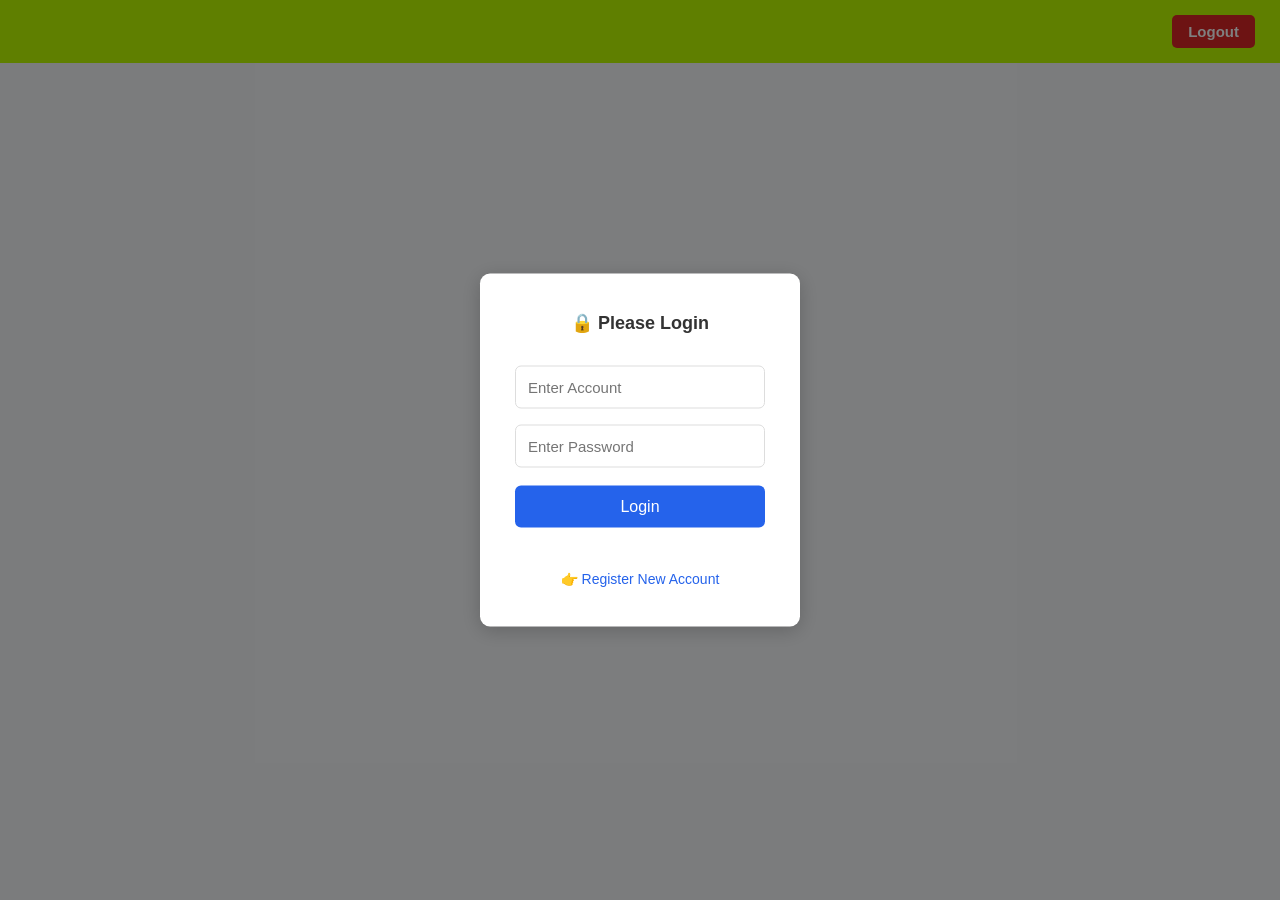
<file: index.html>
<!DOCTYPE html>
<html lang="en">
<head>
    <meta charset="UTF-8">
    <title>Property Tools - 實用工具集合</title>
    <link rel="stylesheet" href="style.css">
    <style>
        body { margin: 0; font-family: Arial, sans-serif; background-color: #f8fafc; }
        .login-box { 
            position: fixed; top: 50%; left: 50%; transform: translate(-50%, -50%); 
            background: #ffffff; padding: 35px; border-radius: 10px; 
            box-shadow: 0 4px 20px rgba(0,0,0,0.2); z-index: 99999; 
            width: 320px; text-align: center; 
        }
        .login-box h3 { margin: 0 0 20px; color: #333; font-size: 18px; }
        .login-box input { 
            width: 100%; padding: 12px; margin: 8px 0; 
            border: 1px solid #ddd; border-radius: 6px; 
            font-size: 15px; box-sizing: border-box; 
        }
        .login-box button { 
            width: 100%; padding: 12px; margin-top: 10px; 
            background: #2563eb; color: white; border: none; 
            border-radius: 6px; font-size: 16px; cursor: pointer; 
        }
        .login-box button:hover { background: #1d4ed8; }
        .register-link { 
            display: inline-block; margin-top: 15px; 
            font-size: 14px; color: #2563eb; text-decoration: none; 
        }
        .register-link:hover { text-decoration: underline; }
        .mask { 
            position: fixed; top: 0; left: 0; width: 100%; height: 100%; 
            background: rgba(0,0,0,0.5); z-index: 99998; 
        }
        .header-bar { 
            background: #bfff00; padding: 15px 25px; 
            display: flex; justify-content: space-between; 
            align-items: center; flex-wrap: wrap; gap: 12px; 
        }
        .user-info { 
            font-size: 16px; font-weight: 600; color: #000; 
            line-height: 1.8; font-family: Arial, sans-serif; 
        }
        .logout-btn { 
            background: #dc2626; color: #fff; border: none; 
            padding: 8px 16px; border-radius: 5px; 
            font-size: 15px; font-weight: bold; cursor: pointer; 
        }
        .logout-btn:hover { background: #b91c1c; }
        .content { 
            display: none; padding: 40px 25px; max-width: 1200px; 
            margin: 0 auto; text-align: center; 
        }
        .content h1 { font-size: 36px; color: #1e293b; margin-bottom: 10px; }
        .content p { font-size: 18px; color: #64748b; margin-bottom: 40px; }
        .tool-list { 
            display: grid; grid-template-columns: repeat(auto-fit, minmax(250px, 1fr)); 
            gap: 25px; margin-top: 35px; 
        }
        .tool-card { 
            background: #fff; padding: 30px 25px; border-radius: 12px; 
            box-shadow: 0 2px 12px rgba(0,0,0,0.08); text-decoration: none; 
            color: #333; transition: 0.2s; text-align: left; 
        }
        .tool-card:hover { 
            transform: translateY(-4px); box-shadow: 0 6px 18px rgba(0,0,0,0.12); 
        }
        .tool-card h3 { color: #2563eb; margin-top: 0; font-size: 20px; }
        .tool-card p { color: #64748b; font-size: 15px; margin-bottom: 0; }
    </style>

    <script>
        const 試算表ID = "1tJsY1dX4P2Wsg6EFmHVkbtDUvPwE0EU8jafFHblFLmg";
        const 帳密工作表 = "工作表1";
        const LOG_ENDPOINT = "https://script.google.com/macros/s/AKfycbwiNW2V17e2uIg8zorfn03cuY2EbFTN3YlcDK4TVfl6naATxsfCXQlle1b6QmfVa1Uw/exec"; // ✅ 換成你新的網址
        let 帳密名單 = [];

        function getMYTime() {
            const d = new Date();
            return `${d.getFullYear()}-${String(d.getMonth()+1).padStart(2,'0')}-${String(d.getDate()).padStart(2,'0')} ${String(d.getHours()).padStart(2,'0')}:${String(d.getMinutes()).padStart(2,'0')}:${String(d.getSeconds()).padStart(2,'0')}`;
        }

        async function saveLog(user, action) {
            try {
                await fetch(LOG_ENDPOINT, {
                    method: "POST",
                    headers: { "Content-Type": "application/json" },
                    body: JSON.stringify({ time: getMYTime(), user: user, action: action }),
                    redirect: "follow"
                });
            } catch (e) {}
        }

        window.onload = function() {
            if(localStorage.getItem("IS_LOGIN") === "true"){
                showPage();
                setInterval(updateDisplay, 1000);
                return;
            }

            fetch(`https://docs.google.com/spreadsheets/d/${試算表ID}/export?format=csv&sheet=${encodeURIComponent(帳密工作表)}`)
            .then(res => res.text())
            .then(csv => {
                const rows = csv.split("\n").filter(r => r.trim());
                帳密名單 = rows.slice(1).map(r => {
                    const cols = r.split(",");
                    return { 
                        acc: cols[1]?.trim(), 
                        pwd: cols[2]?.trim(), 
                        status: cols[4]?.trim() || "approved" 
                    };
                }).filter(x => x.acc);
            })
            .catch(() => alert("❌ 無法連線帳號系統"));
        };

        function updateDisplay() {
            const user = localStorage.getItem("loginAccount") || "";
            const last = localStorage.getItem("LAST_LOGIN") || "First Time Login";
            document.getElementById("loginDisplay").innerHTML = `Welcome: ${user}<br>LOGIN TIME: ${getMYTime()}<br>LAST LOGIN TIME: ${last}`;
        }

        function doLogin() {
            const acc = document.getElementById("acc").value.trim();
            const pwd = document.getElementById("pwd").value.trim();
            const valid = 帳密名單.find(x => x.acc === acc && x.pwd === pwd);

            if(valid){
                if(valid.status === "pending") {
                    alert("⏳ 帳號已註冊，等待管理員審核中");
                    return;
                }
                if(valid.status === "rejected") {
                    alert("❌ 帳號已被拒絕，請聯繫管理員");
                    return;
                }

                const old = localStorage.getItem("CURRENT_LOGIN");
                if(old) localStorage.setItem("LAST_LOGIN", old);
                const now = getMYTime();
                localStorage.setItem("IS_LOGIN", "true");
                localStorage.setItem("loginAccount", acc);
                localStorage.setItem("CURRENT_LOGIN", now);

                saveLog(acc, "登入系統");
                showPage();
                setInterval(updateDisplay, 1000);
            } else {
                alert("❌ 帳號或密碼錯誤");
            }
        }

        function showPage() {
            document.querySelector(".mask").style.display = "none";
            document.querySelector(".login-box").style.display = "none";
            document.querySelector(".content").style.display = "block";
        }

        function logout() {
            const user = localStorage.getItem("loginAccount");
            if(user) saveLog(user, "登出系統");
            localStorage.clear();
            location.reload();
        }

        function openTool(name) {
            const user = localStorage.getItem("loginAccount");
            if(user) saveLog(user, `使用 ${name}`);
        }

        function enterKey(e) { if(e.key === "Enter") doLogin(); }
    </script>
</head>
<body>
    <div class="mask"></div>
    <div class="login-box">
        <h3>🔒 Please Login</h3>
        <input type="text" id="acc" placeholder="Enter Account" onkeydown="enterKey(event)">
        <input type="password" id="pwd" placeholder="Enter Password" onkeydown="enterKey(event)">
        <button onclick="doLogin()">Login</button>
        <br><br>
        <a href="register.html" class="register-link">👉 Register New Account</a>
    </div>

    <div class="header-bar">
        <div id="loginDisplay" class="user-info"></div>
        <button onclick="logout()" class="logout-btn">Logout</button>
    </div>

    <div class="content">
        <h1>🏠 Property Tools Dashboard</h1>
        <p>Collection of useful tools, click to use 👇</p>
        <div class="tool-list">
            <a href="tool1.html" class="tool-card" onclick="openTool('Booking Form Generator')"><h3>Booking Form Generator</h3><p>Generate & print form</p></a>
            <a href="tool2.html" class="tool-card" onclick="openTool('Mortgage Amortization Calculator')"><h3>Mortgage Amortization Calculator</h3><p>View installment breakdown</p></a>
            <a href="tool3.html" class="tool-card" onclick="openTool('Eligibility Check Pro')"><h3>Eligibility Check Pro</h3><p>Check maximum loan amount</p></a>
            <a href="tool4.html" class="tool-card" onclick="openTool('Bank Policy Database')"><h3>Bank Policy Database</h3><p>Latest bank lending guidelines</p></a>
            <a href="tool5.html" class="tool-card" onclick="openTool('Property Cost Estimator')"><h3>Legal Fees Calculator</h3><p>Legal Fee + Stamp Duty + Disbursement</p></a>
            <a href="tool6.html" class="tool-card" onclick="openTool('Refinance Calculator')"><h3>Refinance Calculator</h3><p>Calculate Saved Interest & Amount</p></a>
            <a href="tool7.html" class="tool-card" onclick="openTool('Banker Info Database')"><h3>Banker Info Database</h3><p>Contact NO</p></a>
            <a href="tool8.html" class="tool-card" onclick="openTool('Personal Loan')"><h3>Select bank</h3><p>Decision</p></a>
        </div>
    </div>
</body>
</html>
</file>
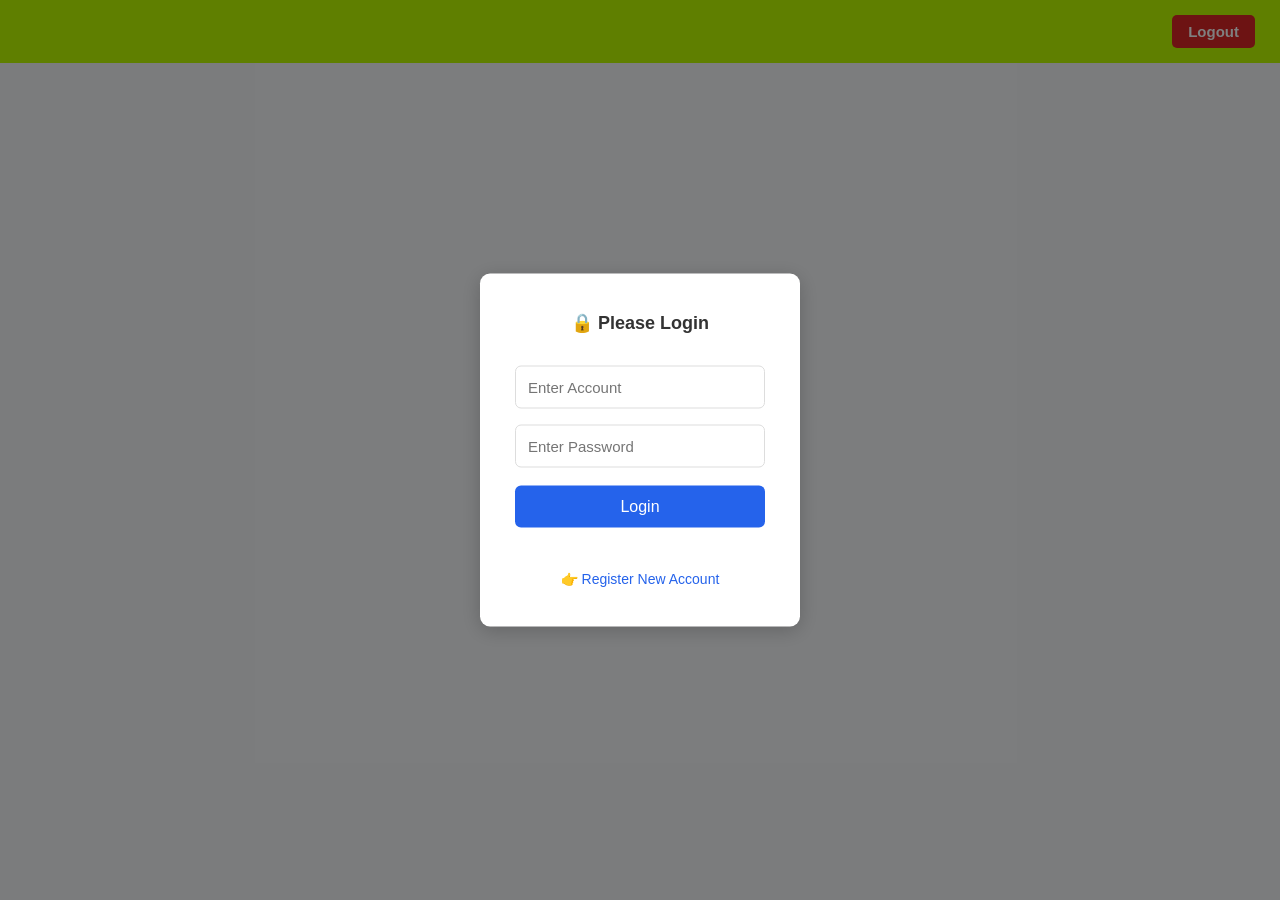
<file: admin.html>
<!DOCTYPE html>
<html lang="en">
<head>
    <meta charset="UTF-8">
    <meta name="viewport" content="width=device-width, initial-scale=1.0">
    <title>Admin - Account Approval</title>
    <script src="auth.js"></script>
    <link rel="stylesheet" href="style.css">
    <style>
        .container { max-width: 800px; margin: 30px auto; padding: 20px; }
        .card { background: #fff; border-radius: 12px; padding: 20px; margin-bottom: 20px; box-shadow: 0 2px 8px #00000010; }
        .item { display: flex; justify-content: space-between; align-items: center; padding: 12px; border-bottom: 1px solid #eee; }
        .btn-green { background: #00B42A; color: #fff; border: none; padding: 4px 12px; border-radius: 4px; margin: 0 4px; cursor: pointer; }
        .btn-red { background: #F53F3F; color: #fff; border: none; padding: 4px 12px; border-radius: 4px; margin: 0 4px; cursor: pointer; }
        .logout { text-align: right; margin-bottom: 10px; }
        .logout a { color: #F53F3F; text-decoration: none; }
    </style>
</head>
<body onload="loadList()">
    <div class="container">
        <div class="logout"><a href="javascript:logout()">🚪 Logout</a></div>

        <div class="card">
            <h3>⏳ Pending Approval</h3>
            <div id="pendingList"></div>
        </div>

        <div class="card">
            <h3>✅ Approved Accounts</h3>
            <div id="approvedList"></div>
        </div>
    </div>

    <script>
        // 進入前先檢查是否為管理員
        checkAdmin();

        function loadList() {
            const pending = JSON.parse(localStorage.getItem("pendingUsers") || "[]");
            const approved = JSON.parse(localStorage.getItem("approvedUsers") || "[]");

            // 渲染待審核
            pendingList.innerHTML = pending.length === 0 ? "<p style='color:#888;'>No pending account</p>" : "";
            pending.forEach((u,i) => {
                const el = document.createElement("div");
                el.className = "item";
                el.innerHTML = `
                    <div>
                        <div>${u.account}</div>
                        <div style="font-size:12px; color:#888;">Reg: ${u.regTime}</div>
                    </div>
                    <div>
                        <button class="btn-green" onclick="approveUser(${i});loadList()">Approve</button>
                        <button class="btn-red" onclick="rejectUser(${i});loadList()">Reject</button>
                    </div>
                `;
                pendingList.appendChild(el);
            });

            // 渲染已通過
            approvedList.innerHTML = approved.length === 0 ? "<p style='color:#888;'>No approved account</p>" : "";
            approved.forEach(u => {
                const el = document.createElement("div");
                el.className = "item";
                el.innerHTML = `
                    <div>
                        <div>${u.account}</div>
                        <div style="font-size:12px; color:#888;">Approved: ${u.approveTime}</div>
                    </div>
                `;
                approvedList.appendChild(el);
            });
        }
    </script>
</body>
</html>
</file>
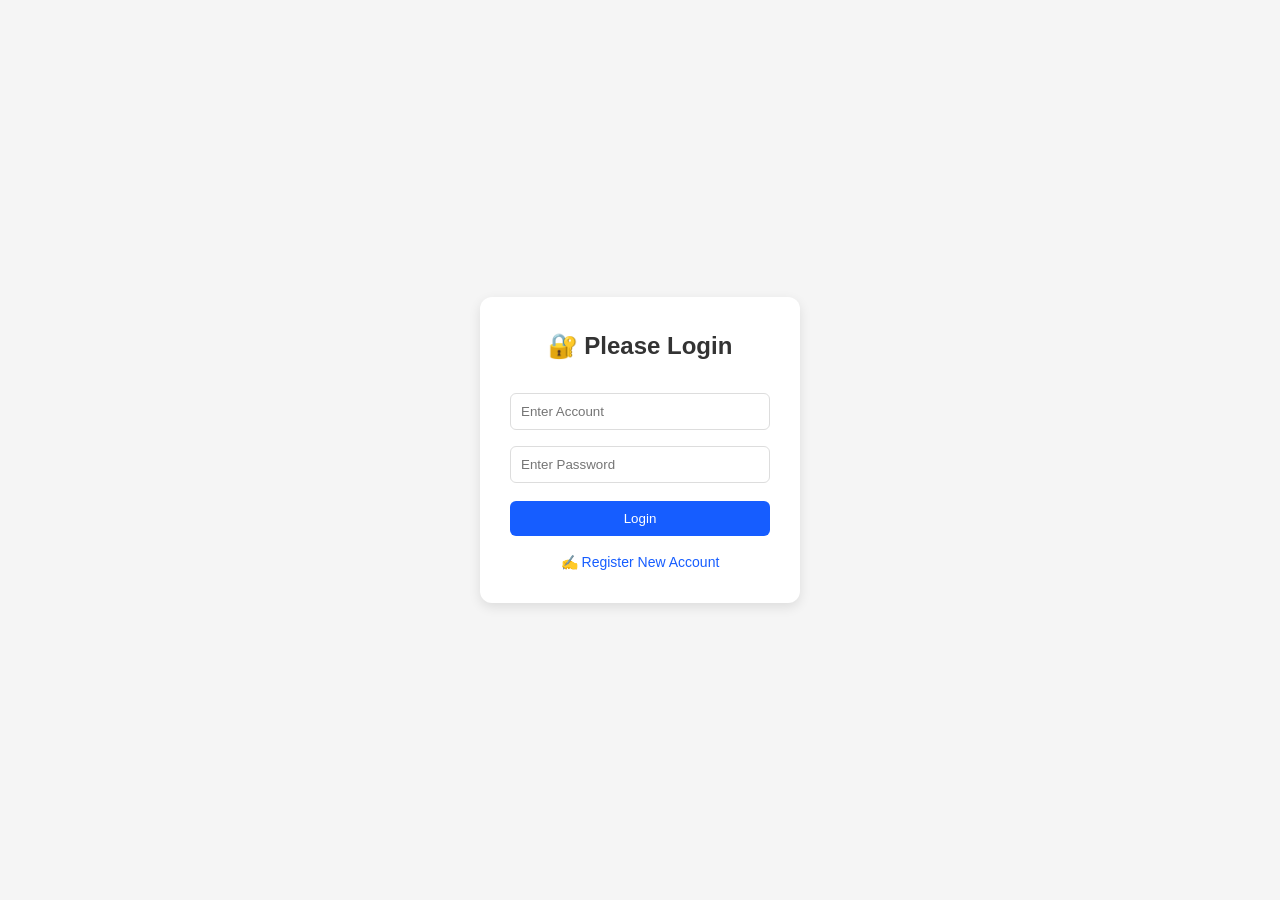
<file: login.html>
<!DOCTYPE html>
<html lang="en">
<head>
    <meta charset="UTF-8">
    <meta name="viewport" content="width=device-width, initial-scale=1.0">
    <title>Login</title>
    <script src="auth.js"></script>
    <link rel="stylesheet" href="style.css">
    <style>
        body { background: #f5f5f5; display: flex; align-items: center; justify-content: center; min-height: 100vh; }
        .login-box { background: #fff; padding: 30px; border-radius: 12px; box-shadow: 0 4px 12px #0000001a; width: 320px; }
        h2 { text-align: center; margin-bottom: 20px; }
        input { width: 100%; padding: 10px; margin: 8px 0; border: 1px solid #ddd; border-radius: 6px; }
        button { width: 100%; padding: 10px; background: #165DFF; color: #fff; border: none; border-radius: 6px; cursor: pointer; margin-top: 10px; }
        .link { text-align: center; margin-top: 15px; font-size: 14px; }
        .link a { color: #165DFF; text-decoration: none; }
        #msg { text-align: center; margin-top: 10px; font-size: 14px; }
    </style>
</head>
<body>
    <div class="login-box">
        <h2>🔐 Please Login</h2>
        <input id="acc" type="text" placeholder="Enter Account">
        <input id="pwd" type="password" placeholder="Enter Password">
        <button onclick="doLogin()">Login</button>
        <div id="msg"></div>
        <div class="link">
            <a href="register.html">✍️ Register New Account</a>
        </div>
    </div>

    <script>
        function doLogin() {
            const res = login(acc.value.trim(), pwd.value.trim());
            msg.textContent = res.msg;
            msg.style.color = res.success ? "green" : "red";
            if (res.success) {
                setTimeout(() => {
                    window.location.href = res.isAdmin ? "admin.html" : "index.html";
                }, 1000);
            }
        }
    </script>
</body>
</html>
</file>
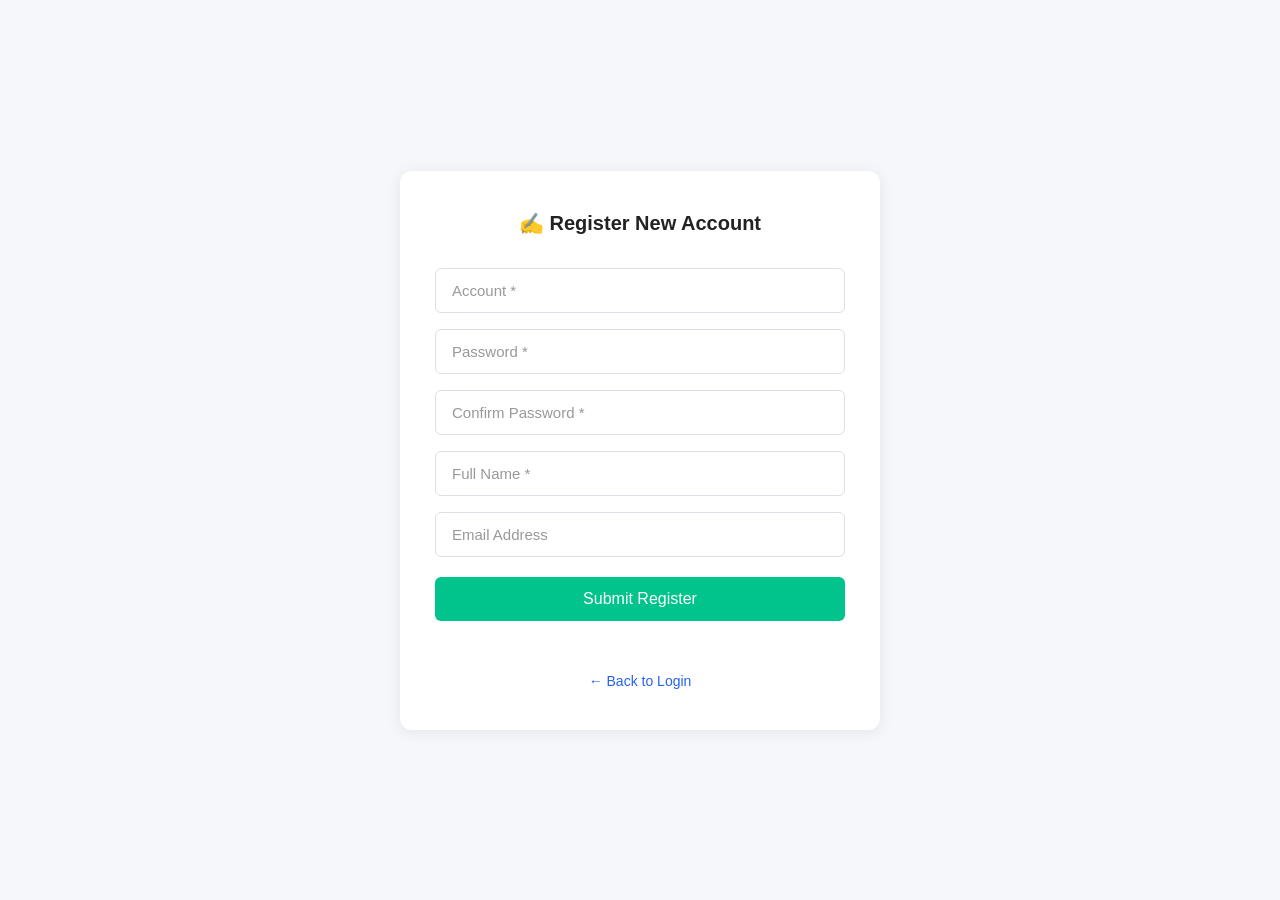
<file: register.html>
<!DOCTYPE html>
<html lang="en">
<head>
    <meta charset="UTF-8">
    <title>Register New Account</title>
    <style>
        * {margin: 0; padding: 0; box-sizing: border-box; font-family: Arial, sans-serif;}
        body {background-color: #f5f7fa; display: flex; align-items: center; justify-content: center; min-height: 100vh;}
        .register-card {
            background: #ffffff;
            width: 480px;
            padding: 40px 35px;
            border-radius: 12px;
            box-shadow: 0 2px 15px rgba(0,0,0,0.08);
            text-align: center;
        }
        .register-card h2 {
            font-size: 20px;
            color: #222;
            margin-bottom: 25px;
            display: flex;
            align-items: center;
            justify-content: center;
            gap: 8px;
        }
        .register-card input {
            width: 100%;
            padding: 13px 16px;
            margin: 8px 0;
            border: 1px solid #dcdfe6;
            border-radius: 6px;
            font-size: 15px;
            color: #333;
        }
        .register-card input::placeholder {color: #999;}
        .register-card button {
            width: 100%;
            padding: 13px;
            margin-top: 12px;
            background-color: #00c48c;
            color: #fff;
            border: none;
            border-radius: 6px;
            font-size: 16px;
            font-weight: 500;
            cursor: pointer;
        }
        .register-card button:hover {background-color: #00ad7c;}
        .back-link {
            display: inline-block;
            margin-top: 20px;
            font-size: 14px;
            color: #2563eb;
            text-decoration: none;
        }
        .back-link:hover {text-decoration: underline;}
        .msg {
            margin-top: 12px;
            font-size: 14px;
            min-height: 20px;
        }
    </style>
    <script>
        const REG_ENDPOINT = "https://script.google.com/macros/s/AKfycbwiNW2V17e2uIg8zorfn03cuY2EbFTN3YlcDK4TVfl6naATxsfCXQlle1b6QmfVa1Uw/exec"; // ✅ 換成你新的網址

        function getMYTime() {
            const d = new Date();
            return `${d.getFullYear()}-${String(d.getMonth()+1).padStart(2,'0')}-${String(d.getDate()).padStart(2,'0')} ${String(d.getHours()).padStart(2,'0')}:${String(d.getMinutes()).padStart(2,'0')}:${String(d.getSeconds()).padStart(2,'0')}`;
        }

        async function submitRegister() {
            const acc = document.getElementById("acc").value.trim();
            const pwd = document.getElementById("pwd").value.trim();
            const pwd2 = document.getElementById("pwd2").value.trim();
            const name = document.getElementById("name").value.trim();
            const email = document.getElementById("email").value.trim();
            const msg = document.querySelector(".msg");

            if(!acc || !pwd || !pwd2 || !name) {
                msg.textContent = "❌ 帳號、密碼、確認密碼、姓名 皆為必填";
                msg.style.color = "#dc2626";
                return;
            }
            if(pwd !== pwd2) {
                msg.textContent = "❌ 兩次輸入的密碼不一致";
                msg.style.color = "#dc2626";
                return;
            }

            try {
                const res = await fetch(REG_ENDPOINT, {
                    method: "POST",
                    headers: {"Content-Type": "application/json"},
                    body: JSON.stringify({
                        action: "register",
                        time: getMYTime(),
                        account: acc,
                        password: pwd,
                        name: name,
                        email: email,
                        status: "pending"
                    }),
                    redirect: "follow"
                });
                const result = await res.json();

                if(result.res === "success") {
                    msg.textContent = "✅ 註冊成功！請等待管理員審核後再登入";
                    msg.style.color = "#10b981";
                    setTimeout(() => window.location.href = "index.html", 3000);
                } else {
                    msg.textContent = "❌ " + (result.msg || "註冊失敗，請稍後再試");
                    msg.style.color = "#dc2626";
                }
            } catch(e) {
                msg.textContent = "❌ 註冊失敗，請稍後再試或聯繫管理員";
                msg.style.color = "#dc2626";
            }
        }
    </script>
</head>
<body>
    <div class="register-card">
        <h2>✍️ Register New Account</h2>
        <input id="acc" type="text" placeholder="Account *">
        <input id="pwd" type="password" placeholder="Password *">
        <input id="pwd2" type="password" placeholder="Confirm Password *">
        <input id="name" type="text" placeholder="Full Name *">
        <input id="email" type="email" placeholder="Email Address">
        <button onclick="submitRegister()">Submit Register</button>
        <div class="msg"></div>
        <a href="index.html" class="back-link">← Back to Login</a>
    </div>
</body>
</html>
</file>
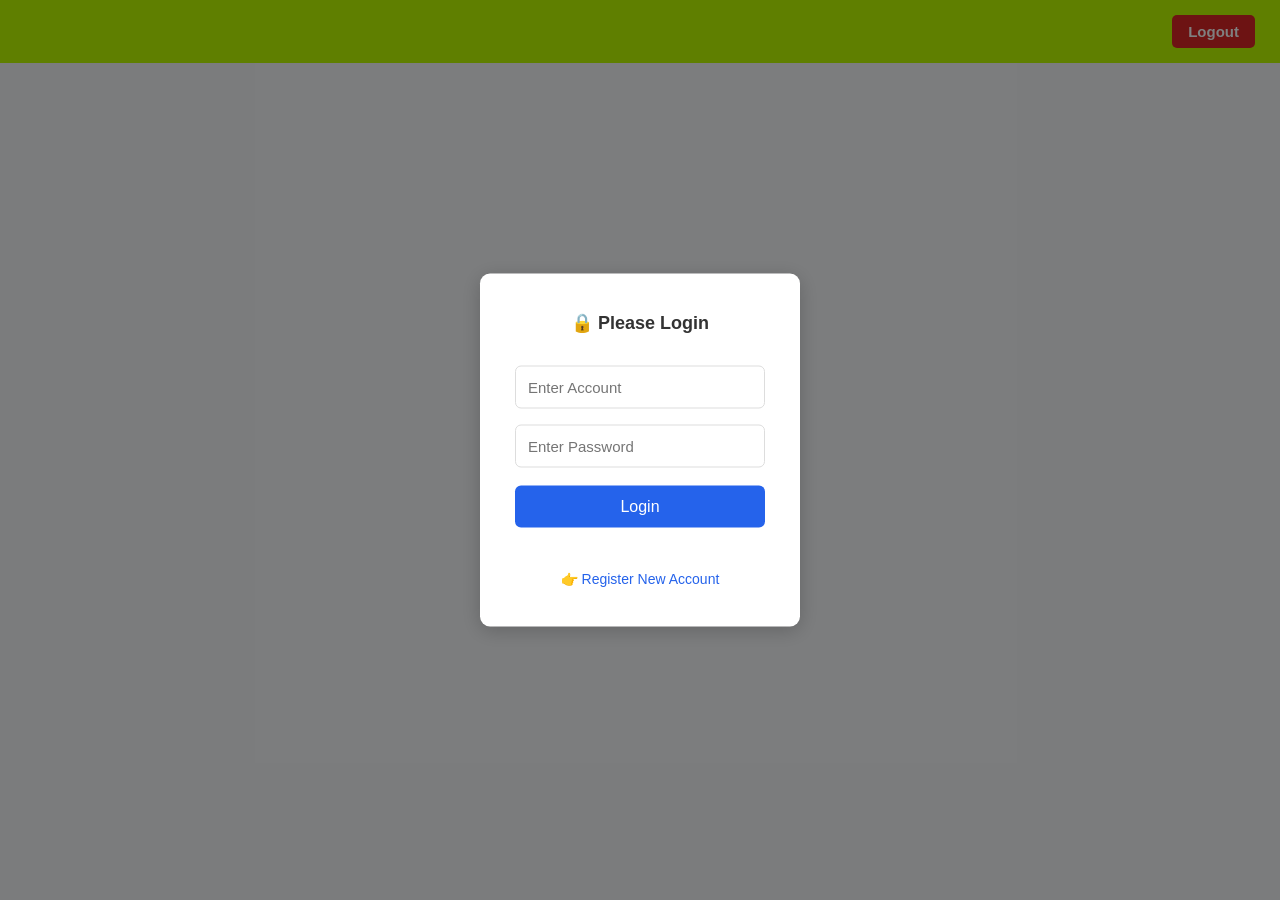
<file: submit_query.html>
<!DOCTYPE html>
<html lang="en">
<head>
    <meta charset="UTF-8">
    <title>📩 Submit Query - Property Tools</title>
    <style>
        * {margin: 0; padding: 0; box-sizing: border-box; font-family: Arial, sans-serif;}
        body {background-color: #f8fafc; padding: 40px 25px;}
        .header-bar { 
            background: #bfff00; padding: 15px 25px; 
            display: flex; justify-content: space-between; 
            align-items: center; flex-wrap: wrap; gap: 12px;
            position: fixed; top:0; left:0; width:100%; z-index:99;
        }
        .user-info { 
            font-size: 16px; font-weight: 600; color: #000; 
            line-height: 1.8; font-family: Arial, sans-serif; 
        }
        .logout-btn { 
            background: #dc2626; color: #fff; border: none; 
            padding: 8px 16px; border-radius: 5px; 
            font-size: 15px; font-weight: bold; cursor: pointer; 
        }
        .logout-btn:hover { background: #b91c1c; }

        .container {max-width: 800px; margin: 80px auto 0;}
        h1 {font-size: 32px; color: #1e293b; margin-bottom: 10px; text-align:center;}
        .desc {font-size: 17px; color: #64748b; margin-bottom: 30px; text-align:center;}

        .section-box {
            background: #fff; border-radius: 12px; padding: 25px; margin: 20px 0;
            box-shadow: 0 2px 12px rgba(0,0,0,0.08);
        }
        .section-box h3 {color: #2563eb; margin-top: 0; margin-bottom: 15px; font-size:20px;}

        select, textarea, button {
            width: 100%; padding: 12px 14px; margin: 8px 0; border: 1px solid #ddd;
            border-radius: 6px; font-size: 15px; box-sizing: border-box;
        }
        textarea {min-height: 140px; resize: vertical;}
        button { background: #2563eb; color: #fff; border: none; cursor: pointer; font-weight:500; }
        button:hover { background: #1d4ed8; }
        .msg { font-size: 14px; margin: 8px 0; min-height: 22px; }

        .filter-bar { background: #f1f5f9; padding: 12px; border-radius: 8px; margin: 15px 0; }
        table { width: 100%; border-collapse: collapse; margin-top: 10px; font-size: 14px; }
        th, td { padding: 11px 12px; text-align: left; border-bottom: 1px solid #eee; }
        th { background: #f8fafc; color:#333; }
        .status { padding: 3px 7px; border-radius: 4px; font-size: 12px; font-weight:500; }
        .pending { background: #fef3c7; color: #d97706; }
        .done { background: #d1fae5; color: #065f46; }

        .back-link {text-align:center; margin-top:20px;}
        .back-link a {color:#2563eb; text-decoration:none; font-size:15px;}
        .back-link a:hover {text-decoration:underline;}
    </style>
    <script>
        const 試算表ID = "1tJsY1dX4P2Wsg6EFmHVkbtDUvPwE0EU8jafFHblFLmg";
        const LOG_ENDPOINT = "https://script.google.com/macros/s/AKfycbyrNpc319JdgcvJVR-9z006G3tZdGtehyTjqKo3h8kGyaqxl2iBXoNMB7xuYhRcod8r/exec";

        // ✅ 時間格式（馬來西亞）
        function getMYTime() {
            const d = new Date();
            return `${d.getFullYear()}-${String(d.getMonth()+1).padStart(2,'0')}-${String(d.getDate()).padStart(2,'0')} ${String(d.getHours()).padStart(2,'0')}:${String(d.getMinutes()).padStart(2,'0')}:${String(d.getSeconds()).padStart(2,'0')}`;
        }

        // ✅ 頁面載入檢查 + 顯示資訊
        window.onload = function() {
            if(!localStorage.getItem("IS_LOGIN")) {
                alert("⚠️ 請先登入！");
                window.location.href = "index.html";
                return;
            }
            // 顯示登入資訊
            const user = localStorage.getItem("loginAccount") || "";
            const last = localStorage.getItem("LAST_LOGIN") || "First Time Login";
            document.getElementById("loginDisplay").innerHTML = `Welcome: ${user}<br>LOGIN TIME: ${getMYTime()}<br>LAST LOGIN TIME: ${last}`;
            // 自動載入記錄
            loadQueryData();
        };

        // ✅ 登出
        function logout() {
            if(localStorage.getItem("loginAccount")) {
                fetch(LOG_ENDPOINT, {
                    method: "POST",
                    headers: {"Content-Type":"application/json"},
                    body: JSON.stringify({time:getMYTime(), user:localStorage.getItem("loginAccount"), action:"登出系統"}),
                    redirect:"follow"
                });
            }
            localStorage.clear();
            location.href = "index.html";
        }

        // ✅ 提交問題 + 自動綁定銀行
        async function submitQuery() {
            const user = localStorage.getItem("loginAccount");
            const bank = document.getElementById("bankSelect").value;
            const question = document.getElementById("questionInput").value.trim();
            const msg = document.getElementById("submitMsg");

            if(!bank || !question) {
                msg.textContent = "❌ 請選擇銀行並填寫問題內容";
                msg.style.color = "#dc2626";
                return;
            }

            try {
                const res = await fetch(LOG_ENDPOINT, {
                    method: "POST",
                    headers: {"Content-Type": "application/json"},
                    body: JSON.stringify({
                        action: "submit_query",
                        time: getMYTime(),
                        user: user,
                        bank: bank,
                        question: question
                    }),
                    redirect: "follow"
                });
                const result = await res.json();

                if(result.res === "success") {
                    msg.textContent = "✅ 提交成功！已分類到：" + bank;
                    msg.style.color = "#10b981";
                    document.getElementById("questionInput").value = "";
                    loadQueryData(document.getElementById("filterBank").value);
                } else {
                    msg.textContent = "❌ " + (result.msg || "提交失敗");
                    msg.style.color = "#dc2626";
                }
            } catch(e) {
                msg.textContent = "❌ 網路錯誤，請稍後再試";
                msg.style.color = "#dc2626";
            }
        }

        // ✅ 載入 + 篩選記錄
        async function loadQueryData(filterBank = "all") {
            const user = localStorage.getItem("loginAccount");
            const isAdmin = user === "admin";

            try {
                const res = await fetch(`https://docs.google.com/spreadsheets/d/${試算表ID}/export?format=csv&sheet=問題記錄`);
                const csv = await res.text();
                const rows = csv.split("\n").filter(r => r.trim());
                const data = rows.slice(1).map(r => {
                    const cols = r.split(",");
                    return {
                        time: cols[0] || "",
                        user: cols[1] || "",
                        question: cols[2] || "",
                        bank: cols[3] || "",
                        status: cols[4] || "未處理"
                    };
                });

                let list = data;
                if(filterBank !== "all") list = list.filter(d => d.bank === filterBank);
                if(!isAdmin) list = list.filter(d => d.user === user);

                renderQueryTable(list);
            } catch(e) {
                document.getElementById("queryTableBody").innerHTML = "<tr><td colspan='4'>讀取失敗</td></tr>";
            }
        }

        function renderQueryTable(list) {
            const tbody = document.getElementById("queryTableBody");
            tbody.innerHTML = "";
            if(list.length === 0) {
                tbody.innerHTML = "<tr><td colspan='4' style='text-align:center; color:#888;'>沒有記錄</td></tr>";
                return;
            }
            list.forEach(item => {
                const tr = document.createElement("tr");
                tr.innerHTML = `
                    <td>${item.time}</td>
                    <td>${item.bank}</td>
                    <td style="max-width:220px; overflow:hidden; text-overflow:ellipsis;">${item.question}</td>
                    <td><span class="status ${item.status === '已回覆' ? 'done' : 'pending'}">${item.status}</span></td>
                `;
                tbody.appendChild(tr);
            });
        }
    </script>
</head>
<body>
    <!-- ✅ 頂部欄：跟你原本的頁面完全一樣 -->
    <div class="header-bar">
        <div id="loginDisplay" class="user-info"></div>
        <button onclick="logout()" class="logout-btn">Logout</button>
    </div>

    <div class="container">
        <h1>📩 Submit Your Query</h1>
        <p class="desc">Select bank category, submit your question, and filter records below</p>

        <!-- ✅ 提交區塊 -->
        <div class="section-box">
            <h3>Submit New Query</h3>
            <select id="bankSelect">
                <option value="">-- Please Select Bank --</option>
                <option value="Maybank">Maybank</option>
                <option value="CIMB">CIMB</option>
                <option value="Public Bank">Public Bank</option>
                <option value="RHB">RHB</option>
                <option value="Hong Leong Bank">Hong Leong Bank</option>
                <option value="AmBank">AmBank</option>
                <option value="Others">Others</option>
            </select>
            <textarea id="questionInput" placeholder="Type your question or detail here..."></textarea>
            <button onclick="submitQuery()">Submit Query</button>
            <div id="submitMsg" class="msg"></div>
        </div>

        <!-- ✅ 篩選 + 記錄區塊 -->
        <div class="section-box">
            <h3>📋 View Submitted Records</h3>
            <div class="filter-bar">
                <label>Filter by Bank: </label>
                <select id="filterBank" onchange="loadQueryData(this.value)">
                    <option value="all">All Banks</option>
                    <option value="Maybank">Maybank</option>
                    <option value="CIMB">CIMB</option>
                    <option value="Public Bank">Public Bank</option>
                    <option value="RHB">RHB</option>
                    <option value="Hong Leong Bank">Hong Leong Bank</option>
                    <option value="AmBank">AmBank</option>
                    <option value="Others">Others</option>
                </select>
            </div>

            <table>
                <thead>
                    <tr><th>Time</th><th>Bank</th><th>Question</th><th>Status</th></tr>
                </thead>
                <tbody id="queryTableBody"></tbody>
            </table>
        </div>

        <div class="back-link">
            <a href="index.html">← Back to Dashboard</a>
        </div>
    </div>
</body>
</html>
</file>
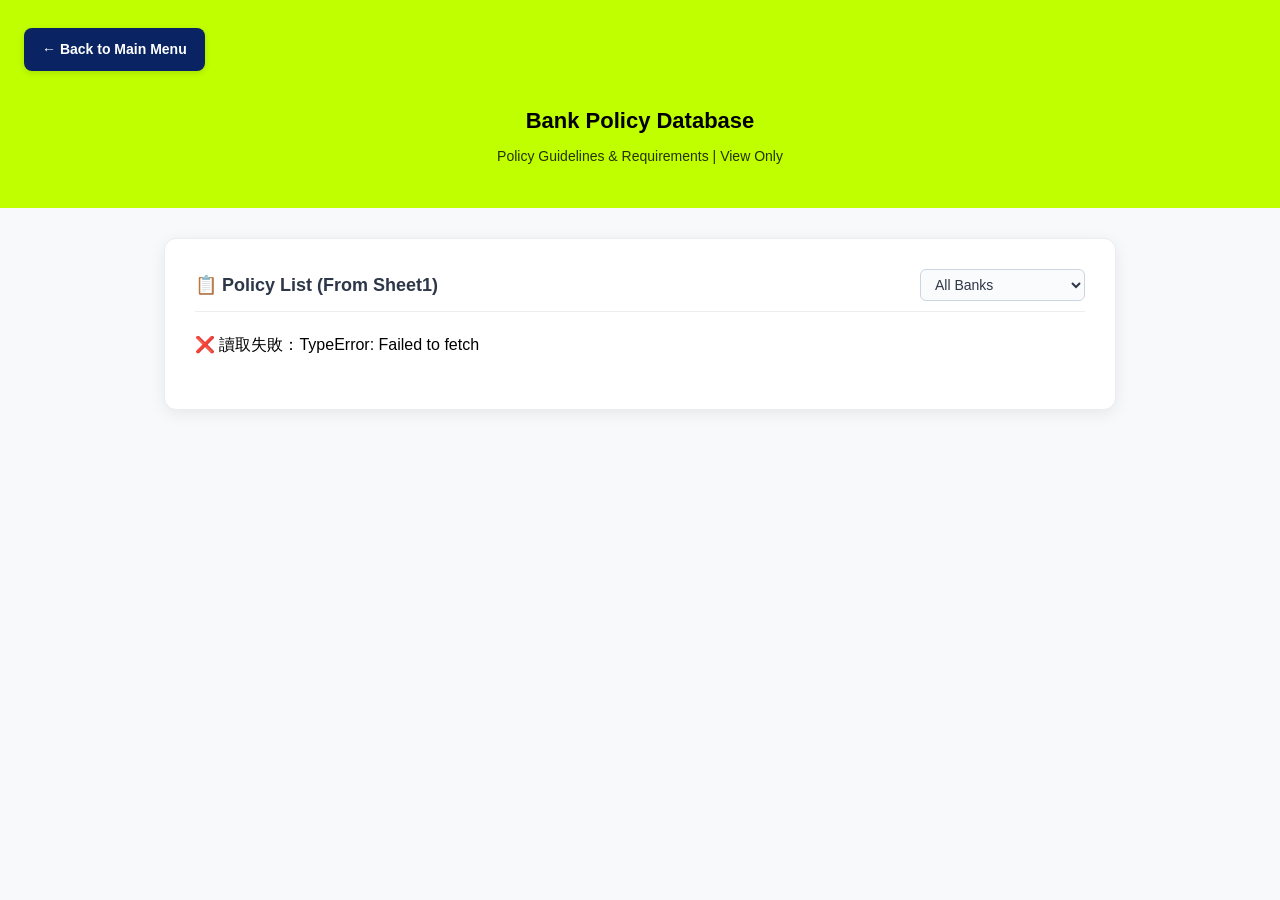
<file: tool4.html>
<!DOCTYPE html>
<html lang="en">
<head>
    <meta charset="UTF-8">
    <meta name="viewport" content="width=device-width, initial-scale=1.0">
    <title>Bank Policy Database</title>
    <style>
        * {margin: 0; padding: 0; box-sizing: border-box; font-family: 'Segoe UI', sans-serif;}
        body {background-color: #f8f9fa; line-height: 1.65;}

        .top-section {background-color: #bfff00; padding: 28px 24px 40px; margin-bottom: 30px;}
        .back-btn {background-color: #0a2463; color: #fff; border: none; padding: 10px 18px; border-radius: 8px; font-size: 14px; font-weight: 600; text-decoration: none; display: inline-flex; align-items: center; gap: 6px; margin-bottom: 32px; box-shadow: 0 2px 6px rgba(0,0,0,0.12);}
        .page-title {text-align: center; color: #000;}
        .page-title h1 {font-size: 22px; font-weight: 700; margin-bottom: 6px;}
        .page-title p {font-size: 14px; opacity: 0.8;}

        .container {max-width: 1000px; margin: 0 auto; padding: 0 24px;}

        .card {background: #fff; border-radius: 12px; box-shadow: 0 4px 16px rgba(0,0,0,0.07); border: 1px solid #eaecef; padding: 30px; margin-bottom: 30px;}
        .card-header {display: flex; justify-content: space-between; align-items: center; margin-bottom: 20px; padding-bottom: 10px; border-bottom: 1px solid #eee;}
        .card-title {font-size: 18px; font-weight: 700; color: #2d3748; margin: 0;}

        #bankFilter {padding: 6px 10px; border: 1px solid #cbd5e0; border-radius: 6px; font-size: 14px; color: #2d3748; background-color: #fafbfc;}
        #bankFilter:focus {outline: none; border-color: #0a2463; box-shadow: 0 0 0 2px rgba(10, 36, 99, 0.1);}

        .alert {padding: 15px 20px; border-radius: 8px; margin-bottom: 20px; display: none;}
        .alert-success {background-color: #f0fff4; border: 1px solid #9ae6b4; color: #22543d;}
        .alert-error {background-color: #fff5f5; border: 1px solid #feb2b2; color: #742a2a;}

        .policy-list {margin-top: 20px;}
        .policy-item {padding: 18px; background-color: #f7fafc; border-radius: 8px; margin-bottom: 12px; border-left: 4px solid; transition: all 0.2s;}
        .policy-item:hover {background-color: #edf2f7;}

        .color-cimb       {border-color: #002b5c;}
        .color-public     {border-color: #004a99;}
        .color-rhb        {border-color: #e21b23;}
        .color-hlb        {border-color: #007a3d;}
        .color-alliance   {border-color: #0073ce;}
        .color-ambank     {border-color: #004a99;}
        .color-affin      {border-color: #004b93;}
        .color-islam      {border-color: #009640;}
        .color-rakyat     {border-color: #d31145;}
        .color-maybank    {border-color: #006747;}
        .color-muamalat   {border-color: #006747;}
        .color-mbsb       {border-color: #004795;}
        .color-bsn        {border-color: #003b7e;}
        .color-agro       {border-color: #002f6c;}
        .color-hsbc       {border-color: #db0011;}
        .color-boc        {border-color: #a30013;}
        .color-scb        {border-color: #00338d;}
        .color-alrajhi    {border-color: #006039;}
        .color-uob        {border-color: #003d88;}
        .color-ocbc       {border-color: #ed1c24;}

        .policy-row {margin: 4px 0; font-size: 14px; display:flex;}
        .policy-label {font-weight: 600; color: #333; min-width: 240px;}
        .policy-value {color: #926600;}
    </style>
</head>
<body>
    <div class="top-section">
        <a href="index.html" class="back-btn">← Back to Main Menu</a>
        <div class="page-title">
            <h1>Bank Policy Database</h1>
            <p>Policy Guidelines & Requirements | View Only</p>
        </div>
    </div>

    <div class="container">
        <div id="alertError" class="alert alert-error">❌ <span id="errorMsg"></span></div>

        <div class="card">
            <div class="card-header">
                <h3 class="card-title">📋 Policy List (From Sheet1)</h3>
                <select id="bankFilter" onchange="filterPolicies()">
                    <option value="">All Banks</option>
                    <option value="CIMB">CIMB</option>
                    <option value="Public Bank">Public Bank</option>
                    <option value="RHB">RHB</option>
                    <option value="Hong Leong Bank">Hong Leong Bank</option>
                    <option value="Alliance Bank">Alliance Bank</option>
                    <option value="AmBank">AmBank</option>
                    <option value="Affin Bank">Affin Bank</option>
                    <option value="Bank Islam">Bank Islam</option>
                    <option value="Bank Rakyat">Bank Rakyat</option>
                    <option value="Maybank">Maybank</option>
                    <option value="Bank Muamalat">Bank Muamalat</option>
                    <option value="MBSB Bank">MBSB Bank</option>
                    <option value="BSN">BSN</option>
                    <option value="Agro Bank">Agro Bank</option>
                    <option value="HSBC">HSBC</option>
                    <option value="Bank of China">Bank of China</option>
                    <option value="Standard Chartered">Standard Chartered</option>
                    <option value="Al Rajhi Bank">Al Rajhi Bank</option>
                    <option value="UOB">UOB</option>
                    <option value="OCBC">OCBC</option>
                </select>
            </div>
            <div id="loading" class="text-center py-10 text-gray-500">Loading latest policies...</div>
            <div id="policyList" class="policy-list"></div>
        </div>
    </div>

    <script>
        const SHEET_ID = "1tJsY1dX4P2Wsg6EFmHVkbtDUvPwE0EU8jafFHblFLmg"; 
        const SHEET_URL_READ = `https://docs.google.com/spreadsheets/d/${SHEET_ID}/gviz/tq?tqx=out:csv&sheet=工作表1&gid=1342176650`;

        const bankColorMap = {
            "CIMB": "color-cimb",
            "Public Bank": "color-public",
            "RHB": "color-rhb",
            "Hong Leong Bank": "color-hlb",
            "Alliance Bank": "color-alliance",
            "AmBank": "color-ambank",
            "Affin Bank": "color-affin",
            "Bank Islam": "color-islam",
            "Bank Rakyat": "color-rakyat",
            "Maybank": "color-maybank",
            "Bank Muamalat": "color-muamalat",
            "MBSB Bank": "color-mbsb",
            "BSN": "color-bsn",
            "Agro Bank": "color-agro",
            "HSBC": "color-hsbc",
            "Bank of China": "color-boc",
            "Standard Chartered": "color-scb",
            "Al Rajhi Bank": "color-alrajhi",
            "UOB": "color-uob",
            "OCBC": "color-ocbc"
        };

        let allData = [];

        window.onload = loadData;

        function loadData() {
            fetch(SHEET_URL_READ)
                .then(res => res.text())
                .then(csvText => {
                    // ✅ 徹底解決逗號問題：用正則表達式完整解析每個欄位
                    const lines = csvText.split("\n");
                    allData = [];

                    // 從第2列開始讀取(跳過標題)
                    for (let i = 1; i < lines.length; i++) {
                        const line = lines[i].trim();
                        if (!line || line.includes("BANK NAME")) continue;

                        // 把被引號包起來的內容整段抓出來，當成一個值
                        const values = line.match(/"([^"]*)"/g) || [];
                        // 清除前後引號
                        const cleanValues = values.map(v => v.replace(/^"|"$/g, "").trim());

                        // ✅ 強制固定12個位置，絕對對應你試算表的A~L欄
                        const row = {
                            "BANK NAME": cleanValues[0] || "-",
                            "PTPTN LATE PAYMENT": cleanValues[1] || "-",
                            "CLEAN CCRIS": cleanValues[2] || "-",
                            "FIRST HOME 100% LOAN PACKAGE": cleanValues[3] || "-",
                            "CTOS ISSUE": cleanValues[4] || "-",
                            "REFERRAL FEES": cleanValues[5] || "-",
                            "SECOND HOME 100% LOAN PACKAGE": cleanValues[6] || "-",
                            "LA FINANCE": cleanValues[7] || "-",
                            "ZERO MOVING COST": cleanValues[8] || "-",
                            "RENOVATION LOAN": cleanValues[9] || "-",
                            "MINIMUM INCOME": cleanValues[10] || "-",
                            "UPDATED": cleanValues[11] || "-"
                        };

                        if (row["BANK NAME"] !== "-") allData.push(row);
                    }

                    renderList(allData);
                    document.getElementById("loading").style.display = "none";
                })
                .catch(err => {
                    document.getElementById("loading").innerHTML = "❌ 讀取失敗：" + err;
                });
        }

        function filterPolicies() {
            const selectedBank = document.getElementById("bankFilter").value;
            renderList(selectedBank ? allData.filter(item => item["BANK NAME"] === selectedBank) : allData);
        }

        function renderList(data) {
            const list = document.getElementById("policyList");
            list.innerHTML = "";

            if (data.length === 0) {
                list.innerHTML = "<p style='text-align:center; color:#888; padding:20px;'>No policy records found</p>";
                return;
            }

            data.forEach(item => {
                const color = bankColorMap[item["BANK NAME"]] || "color-cimb";
                const div = document.createElement("div");
                div.className = `policy-item ${color}`;
                div.innerHTML = `
                    <div style="font-size:16px; font-weight:700; margin-bottom:10px; display:flex; justify-content:space-between;">
                        <span>${item["BANK NAME"]}</span>
                        <span style="font-size:12px; color:#666; font-weight:400;">UPDATED: ${item.UPDATED}</span>
                    </div>
                    <div class="policy-row"><span class="policy-label">PTPTN LATE PAYMENT</span><span class="policy-value">- ${item["PTPTN LATE PAYMENT"]}</span></div>
                    <div class="policy-row"><span class="policy-label">CLEAN CCRIS</span><span class="policy-value">- ${item["CLEAN CCRIS"]}</span></div>
                    <div class="policy-row"><span class="policy-label">FIRST HOME 100% LOAN PACKAGE</span><span class="policy-value">- ${item["FIRST HOME 100% LOAN PACKAGE"]}</span></div>
                    <div class="policy-row"><span class="policy-label">CTOS ISSUE</span><span class="policy-value">- ${item["CTOS ISSUE"]}</span></div>
                    <div class="policy-row"><span class="policy-label">REFERRAL FEES</span><span class="policy-value">- ${item["REFERRAL FEES"]}</span></div>
                    <div class="policy-row"><span class="policy-label">SECOND HOME 100% LOAN PACKAGE</span><span class="policy-value">- ${item["SECOND HOME 100% LOAN PACKAGE"]}</span></div>
                    <div class="policy-row"><span class="policy-label">LA FINANCE</span><span class="policy-value">- ${item["LA FINANCE"]}</span></div>
                    <div class="policy-row"><span class="policy-label">ZERO MOVING COST</span><span class="policy-value">- ${item["ZERO MOVING COST"]}</span></div>
                    <div class="policy-row"><span class="policy-label">RENOVATION LOAN</span><span class="policy-value">- ${item["RENOVATION LOAN"]}</span></div>
                    <div class="policy-row"><span class="policy-label">MINIMUM INCOME</span><span class="policy-value">- ${item["MINIMUM INCOME"]}</span></div>
                `;
                list.appendChild(div);
            });
        }
    </script>
</body>
</html>
</file>
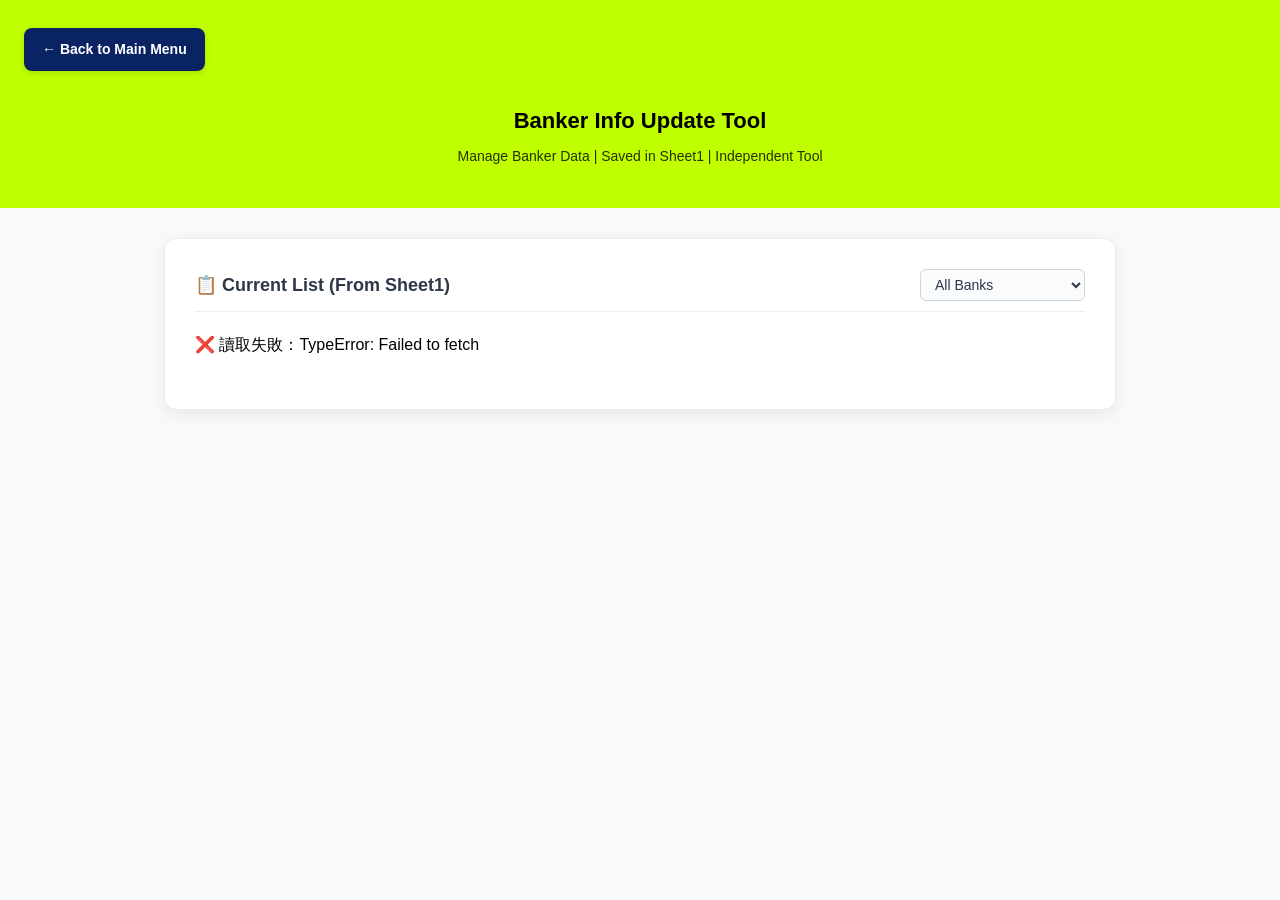
<file: tool7.html>
<!DOCTYPE html>
<html lang="en">
<head>
    <meta charset="UTF-8">
    <meta name="viewport" content="width=device-width, initial-scale=1.0">
    <title>Banker Info Update Tool</title>
    <style>
        * {margin: 0; padding: 0; box-sizing: border-box; font-family: 'Segoe UI', sans-serif;}
        body {background-color: #f8f9fa; line-height: 1.65;}

        /* ✅ 和你原本完全一樣的頂部風格 */
        .top-section {background-color: #bfff00; padding: 28px 24px 40px; margin-bottom: 30px;}
        .back-btn {background-color: #0a2463; color: #fff; border: none; padding: 10px 18px; border-radius: 8px; font-size: 14px; font-weight: 600; text-decoration: none; display: inline-flex; align-items: center; gap: 6px; margin-bottom: 32px; box-shadow: 0 2px 6px rgba(0,0,0,0.12);}
        .page-title {text-align: center; color: #000;}
        .page-title h1 {font-size: 22px; font-weight: 700; margin-bottom: 6px;}
        .page-title p {font-size: 14px; opacity: 0.8;}

        .container {max-width: 1000px; margin: 0 auto; padding: 0 24px;}

        /* ✅ 卡片：圓角、陰影、充足內邊距，和美觀版一致 */
        .card {background: #fff; border-radius: 12px; box-shadow: 0 4px 16px rgba(0,0,0,0.07); border: 1px solid #eaecef; padding: 30px; margin-bottom: 30px;}
        .card-header {display: flex; justify-content: space-between; align-items: center; margin-bottom: 20px; padding-bottom: 10px; border-bottom: 1px solid #eee;}
        .card-title {font-size: 18px; font-weight: 700; color: #2d3748; margin: 0;}

        /* ✅ 篩選下拉選單樣式 */
        #bankFilter {padding: 6px 10px; border: 1px solid #cbd5e0; border-radius: 6px; font-size: 14px; color: #2d3748; background-color: #fafbfc;}
        #bankFilter:focus {outline: none; border-color: #0a2463; box-shadow: 0 0 0 2px rgba(10, 36, 99, 0.1);}

        .alert {padding: 15px 20px; border-radius: 8px; margin-bottom: 20px; display: none;}
        .alert-success {background-color: #f0fff4; border: 1px solid #9ae6b4; color: #22543d;}
        .alert-error {background-color: #fff5f5; border: 1px solid #feb2b2; color: #742a2a;}

        /* ✅ 列表：銀行專屬左邊框、整齊易讀 */
        .banker-list {margin-top: 20px;}
        .banker-item {padding: 16px; background-color: #f7fafc; border-radius: 8px; margin-bottom: 12px; border-left: 4px solid; transition: all 0.2s;}
        .banker-item:hover {background-color: #edf2f7;}

        /* ✅ 21家銀行顏色 完全保留你的色值 */
        .color-cimb       {border-color: #002b5c;}
        .color-public     {border-color: #004a99;}
        .color-rhb        {border-color: #e21b23;}
        .color-hlb        {border-color: #007a3d;}
        .color-alliance   {border-color: #0073ce;}
        .color-ambank     {border-color: #004a99;}
        .color-affin      {border-color: #004b93;}
        .color-islam      {border-color: #009640;}
        .color-rakyat     {border-color: #d31145;}
        .color-maybank    {border-color: #006747;}
        .color-muamalat   {border-color: #006747;}
        .color-mbsb       {border-color: #004795;}
        .color-bsn        {border-color: #003b7e;}
        .color-agro       {border-color: #002f6c;}
        .color-hsbc       {border-color: #db0011;}
        .color-boc        {border-color: #a30013;}
        .color-scb        {border-color: #00338d;}
        .color-alrajhi    {border-color: #006039;}
        .color-uob        {border-color: #003d88;}
        .color-ocbc       {border-color: #ed1c24;}
    </style>
</head>
<body>
    <div class="top-section">
        <a href="index.html" class="back-btn">← Back to Main Menu</a>
        <div class="page-title">
            <h1>Banker Info Update Tool</h1>
            <p>Manage Banker Data | Saved in Sheet1 | Independent Tool</p>
        </div>
    </div>

    <div class="container">
        <div id="alertSuccess" class="alert alert-success">✅ Saved & Synced to Sheet1!</div>
        <div id="alertError" class="alert alert-error">❌ <span id="errorMsg"></span></div>

        <!-- ✅ 列表：加入篩選功能 -->
        <div class="card">
            <div class="card-header">
                <h3 class="card-title">📋 Current List (From Sheet1)</h3>
                <!-- ✅ 銀行篩選下拉選單 -->
                <select id="bankFilter" onchange="filterBankers()">
                    <option value="">All Banks</option>
                    <option value="CIMB">CIMB</option>
                    <option value="Public Bank">Public Bank</option>
                    <option value="RHB">RHB</option>
                    <option value="Hong Leong Bank">Hong Leong Bank</option>
                    <option value="Alliance Bank">Alliance Bank</option>
                    <option value="AmBank">AmBank</option>
                    <option value="Affin Bank">Affin Bank</option>
                    <option value="Bank Islam">Bank Islam</option>
                    <option value="Bank Rakyat">Bank Rakyat</option>
                    <option value="Maybank">Maybank</option>
                    <option value="Bank Muamalat">Bank Muamalat</option>
                    <option value="MBSB Bank">MBSB Bank</option>
                    <option value="BSN">BSN</option>
                    <option value="Agro Bank">Agro Bank</option>
                    <option value="HSBC">HSBC</option>
                    <option value="Bank of China">Bank of China</option>
                    <option value="Standard Chartered">Standard Chartered</option>
                    <option value="Al Rajhi Bank">Al Rajhi Bank</option>
                    <option value="UOB">UOB</option>
                    <option value="OCBC">OCBC</option>
                </select>
            </div>
            <div id="loading" class="text-center py-10 text-gray-500">Loading latest data...</div>
            <div id="bankerList" class="banker-list"></div>
        </div>
    </div>

    <script>
        // ===================== ✅ 設定全部保留不變 =====================
        const SHEET_ID = "1tJsY1dX4P2Wsg6EFmHVkbtDUvPwE0EU8jafFHblFLmg"; 
        const SHEET_URL_READ = `https://docs.google.com/spreadsheets/d/${SHEET_ID}/gviz/tq?tqx=out:csv&sheet=工作表1&gid=1854445089`;
        const APPS_SCRIPT_URL = "https://script.google.com/macros/s/AKfycbyrIToX_qcx-uoT83qvCVxH5ImEpVY1uJ09kZMaVdHwyHslDe1pIN1Nkk6NDR9rJ48m/exec";

        const bankColorMap = {
            "CIMB": "color-cimb",
            "Public Bank": "color-public",
            "RHB": "color-rhb",
            "Hong Leong Bank": "color-hlb",
            "Alliance Bank": "color-alliance",
            "AmBank": "color-ambank",
            "Affin Bank": "color-affin",
            "Bank Islam": "color-islam",
            "Bank Rakyat": "color-rakyat",
            "Maybank": "color-maybank",
            "Bank Muamalat": "color-muamalat",
            "MBSB Bank": "color-mbsb",
            "BSN": "color-bsn",
            "Agro Bank": "color-agro",
            "HSBC": "color-hsbc",
            "Bank of China": "color-boc",
            "Standard Chartered": "color-scb",
            "Al Rajhi Bank": "color-alrajhi",
            "UOB": "color-uob",
            "OCBC": "color-ocbc"
        };

        let allData = [];
        let editIndex = -1;

        // ===================== 功能區：讀取、渲染、篩選 =====================
        window.onload = loadData;

        // 讀取 工作表1 資料
        function loadData() {
            fetch(SHEET_URL_READ)
                .then(res => res.text())
                .then(csvText => {
                    const rows = csvText.split("\n").map(r => r.split(","));
                    const headers = rows[0].map(h => h.trim().replace(/"/g, ""));
                    allData = rows.slice(1).map((row, idx) => {
                        const obj = {id:idx};
                        headers.forEach((h,i) => obj[h] = row[i]?.trim().replace(/"/g, "") || "");
                        return obj;
                    }).filter(d => d.Bank);

                    renderList(allData); // 預設顯示全部
                    document.getElementById("loading").style.display = "none";
                })
                .catch(err => {
                    document.getElementById("loading").innerHTML = "❌ 讀取失敗：" + err;
                });
        }

        // ✅ 篩選功能：依選擇的銀行過濾
        function filterBankers() {
            const selectedBank = document.getElementById("bankFilter").value;
            if (!selectedBank) {
                renderList(allData); // 顯示全部
            } else {
                const filtered = allData.filter(item => item.Bank === selectedBank);
                renderList(filtered); // 只顯示選定銀行
            }
        }

        // 渲染列表
        function renderList(data) {
            const list = document.getElementById("bankerList");
            list.innerHTML = "";

            if (data.length === 0) {
                list.innerHTML = "<p style='text-align:center; color:#888; padding:20px;'>No records found</p>";
                return;
            }

            data.forEach((item, idx) => {
                const color = bankColorMap[item.Bank] || "color-cimb";
                const div = document.createElement("div");
                div.className = `banker-item ${color}`;
                div.innerHTML = `
                    <strong>${item.Bank} | ${item["Banker Name"]}</strong> (${item.Position})
                    <br>📞 ${item.Phone} | ✉️ ${item.Email || "-"}
                    <br>📍 ${item.Area || "-"} | 💎 ${item["Product Specialty"] || "-"}
                    <br><small>🕒 Updated: ${item.Updated || "-"}</small>
                `;
                list.appendChild(div);
            });
        }
    </script>
</body>
</html>
</file>
<file: style.css>
* {
    margin: 0;
    padding: 0;
    box-sizing: border-box;
    font-family: "Microsoft YaHei", sans-serif;
}
body {
    background-color: #f5f7fa;
    color: #333;
    line-height: 1.6;
}
.container {
    max-width: 1200px;
    margin: 30px auto;
    padding: 0 20px;
}
h1 {
    text-align: center;
    color: #2c3e50;
    margin-bottom: 10px;
}
p {
    text-align: center;
    margin-bottom: 40px;
    color: #666;
}
.tool-list {
    display: grid;
    grid-template-columns: repeat(auto-fit, minmax(280px, 1fr));
    gap: 20px;
}
.tool-card {
    display: block;
    background: #fff;
    padding: 25px;
    border-radius: 12px;
    box-shadow: 0 2px 8px rgba(0,0,0,0.1);
    text-decoration: none;
    color: inherit;
    transition: all 0.3s;
}
.tool-card:hover {
    transform: translateY(-5px);
    box-shadow: 0 5px 15px rgba(0,0,0,0.15);
}
.tool-card h3 {
    color: #2980b9;
    margin-bottom: 10px;
}
.tool-card p {
    text-align: left;
    margin: 0;
    color: #7f8c8d;
    font-size: 14px;
}
/* 🔹 只改這一段，其他 100% 保留你原本的所有設定 */
.back-btn {
    display: inline-flex;
    align-items: center;
    gap: 6px;
    background-color: #374151;
    color: #ffffff !important; /* 強制白色，蓋掉藍色 */
    padding: 8px 16px;
    border-radius: 4px;
    text-decoration: none !important;
    font-weight: 500;
    font-size: 14px;
    margin-bottom: 30px;
}
.back-btn:hover {
    background-color: #1f2937;
    color: #ffffff !important;
}
.back-btn svg {
    stroke: #ffffff;
    width: 16px;
    height: 16px;
}

/* 🔹 再加 2 行，只隱藏多餘的重複項目，不刪程式、不改表單 */
.container > a:nth-child(2) { display: none !important; }
.container > h1:nth-child(3) { display: none !important; }
.back-btn:hover {
    background: #1f618d;
}
</file>
